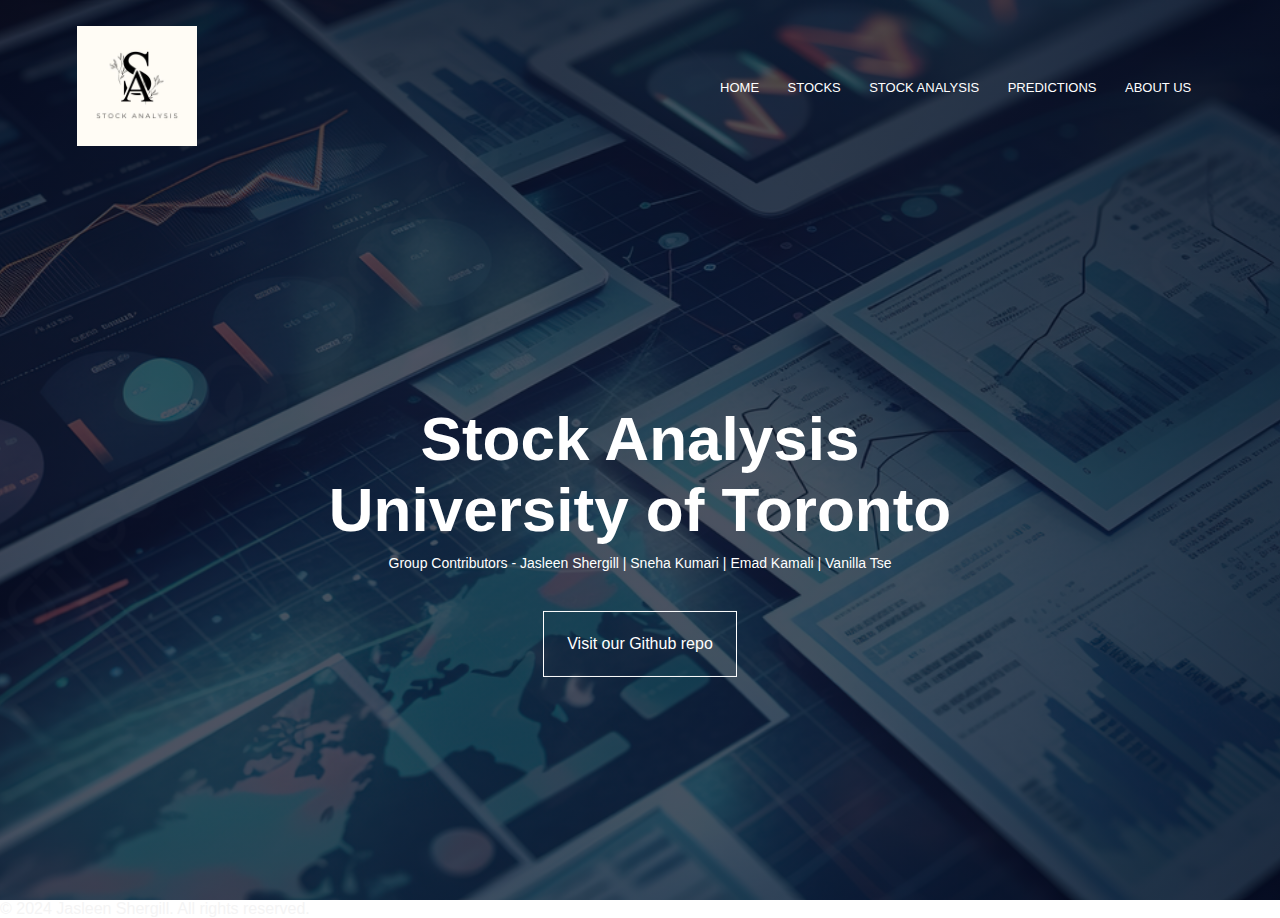
<file: index.html>
<!DOCTYPE html>
<html>
    <head>
        <!-- making website responsive -->
        <meta name="viewport" content="width=device-width, initial-scale=1.0">
        <title>Stock Analysis Website</title>
        <!-- linking CSS sheet -->
        <link rel="stylesheet" href="CSS/style.css">
    </head>
    <body>
        <section class="header">
            <nav>
                <a href="index.html"><img src="Images/logo.jpg" alt="Logo"></a>
                <div class="nav-links">
                    <ul id="list">
                        <li><a href="index.html">HOME</a></li>
                        <li><a href="HTML/stocks.html">STOCKS</a></li>
                        <li><a href="HTML/analysis.html">STOCK ANALYSIS</a></li>
                        <li><a href="HTML/prediction.html">PREDICTIONS</a></li>
                        <li><a href="HTML/about.html">ABOUT US</a></li>
                    </ul>
                </div>

            </nav>
            <div class="text-box">
                <h1>Stock Analysis</h1>
                <h1> University of Toronto </h1>
                <p>
                    Group Contributors - Jasleen Shergill | Sneha Kumari | Emad Kamali | Vanilla Tse <br>
                    <!-- we can change this  -->
                   
                </p>
                <a href="https://github.com/Emadkamali/Stock-Analysis" alt="Github repo link" class="button-repo">Visit our Github repo</a>
            </div>
        </section>    
    </body>
    <footer class="copyright">
        <p>&copy; 2024 Jasleen Shergill. All rights reserved.</p>
    </footer>
</html>
</file>
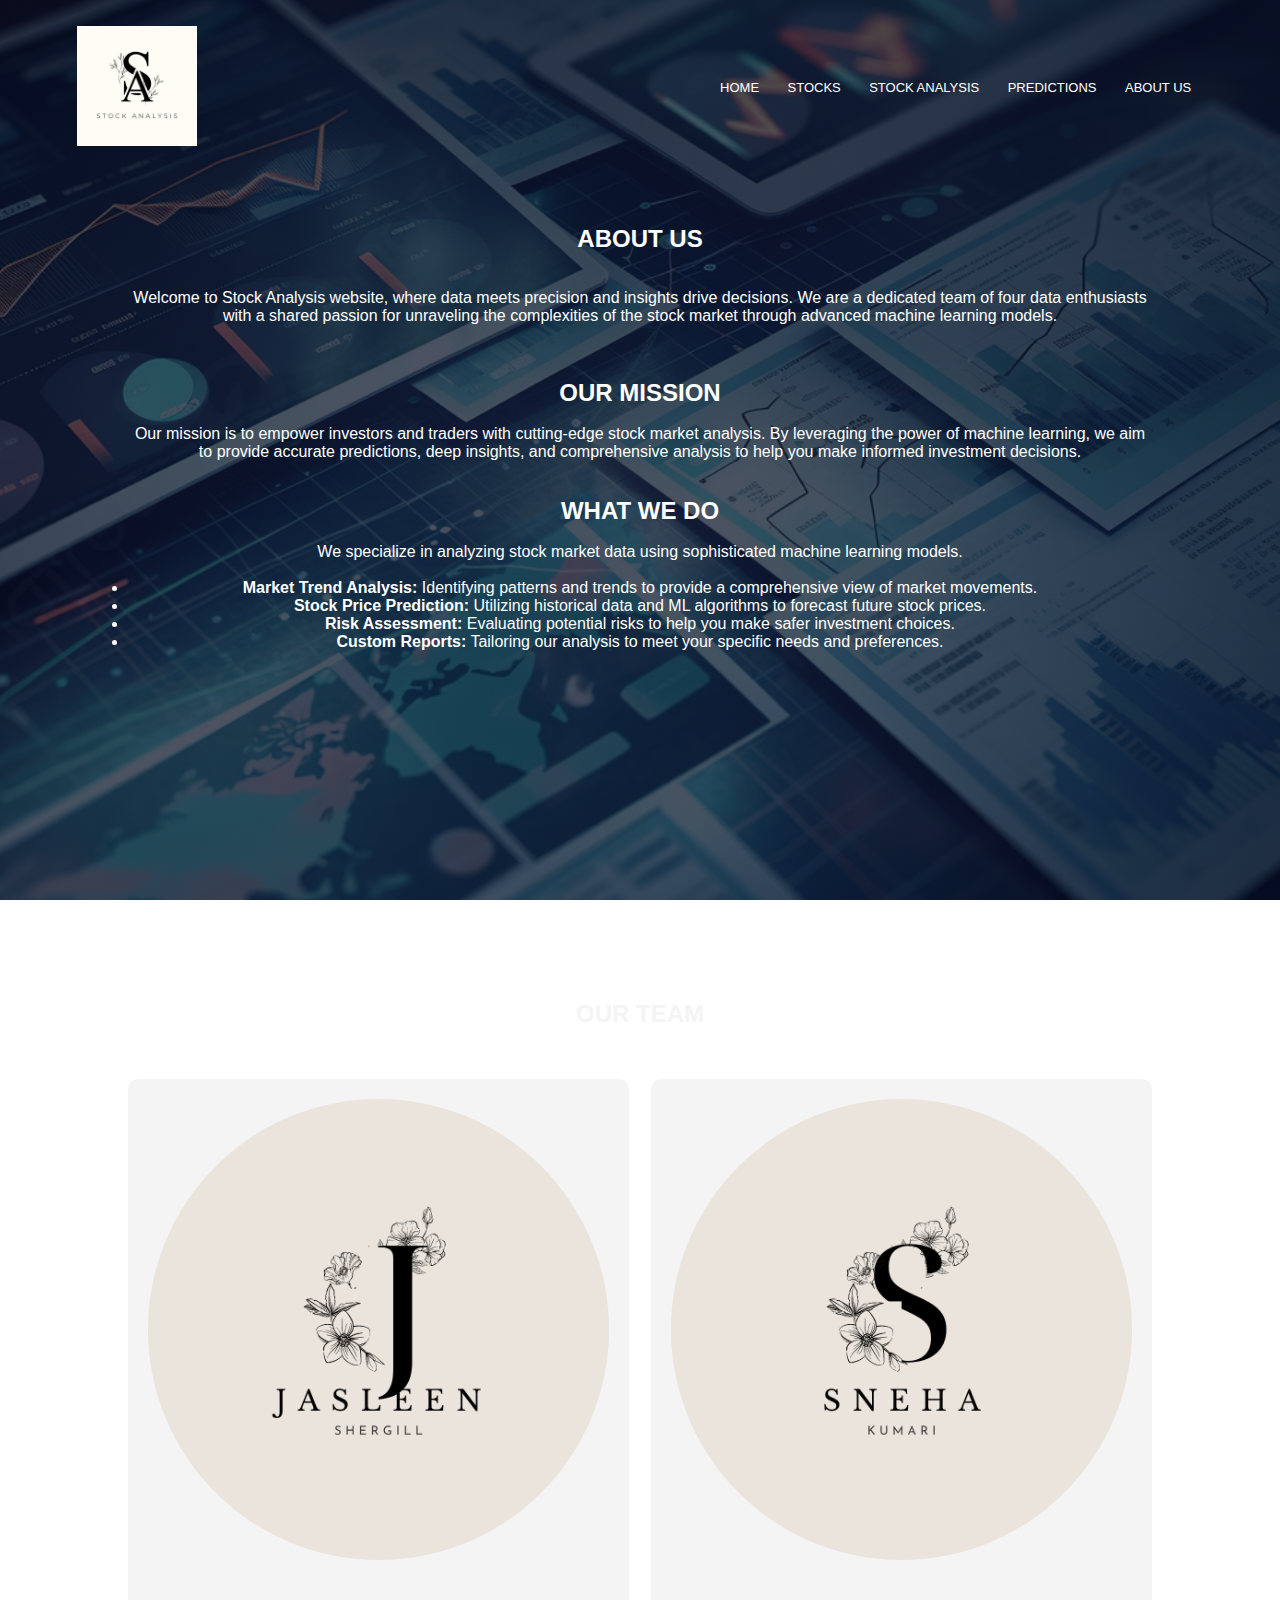
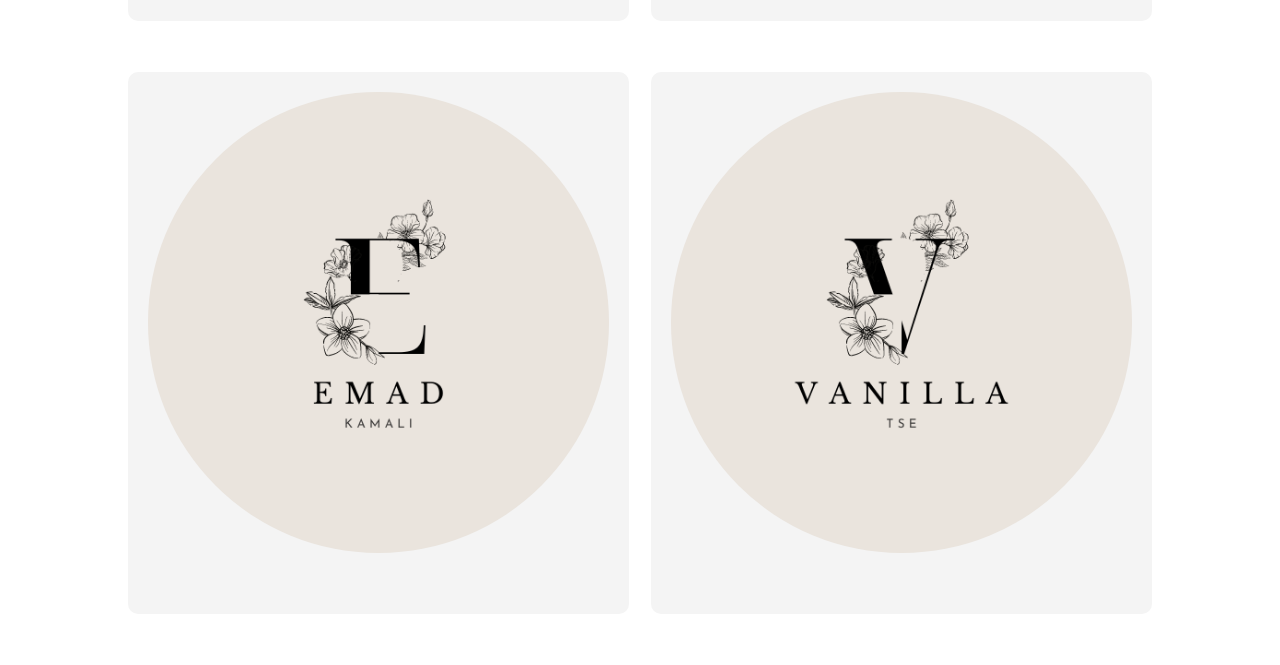
<file: about.html>
<!DOCTYPE html>
<html>
    <head>
        <!-- making website responsive -->
        <meta name="viewport" content="width=device-width, initial-scale=1.0">
        <title>Stock Analysis Website</title>
        <!-- linking CSS sheet -->
        <link rel="stylesheet" href="style.css">
    </head>
    <body>
        <section class="header">
            <nav>
                <a href="index.html"><img src="Images/logo.jpg" alt="Logo"></a>
                <div class="nav-links">
                    <ul id="list">
                        <li><a href="index.html">HOME</a></li>
                        <li><a href="stocks.html">STOCKS</a></li>
                        <li><a href="analysis.html">STOCK ANALYSIS</a></li>
                        <li><a href="prediction.html">PREDICTIONS</a></li>
                        <li><a href="about.html">ABOUT US</a></li>
                    </ul>
                </div>

            </nav>
            <div class="text-about">
                <h2> ABOUT US</h2> <br>
                <br>
                Welcome to Stock Analysis website, where data meets precision and insights drive decisions. We are a dedicated team of four data enthusiasts with a shared passion for unraveling the complexities of the stock market through advanced machine learning models.
                <br><br><br><br>
                <h2>OUR MISSION</h2>
                <br>
                Our mission is to empower investors and traders with cutting-edge stock market analysis. By leveraging the power of machine learning, we aim to provide accurate predictions, deep insights, and comprehensive analysis to help you make informed investment decisions.
                <br><br><br>
                <h2>WHAT WE DO</h2>
                <br>
                We specialize in analyzing stock market data using sophisticated machine learning models. 
                <br><br>
                <ul id="list" >
                    <li><b>Market Trend Analysis:</b> Identifying patterns and trends to provide a comprehensive view of market movements.</li>
                    <li><b>Stock Price Prediction:</b> Utilizing historical data and ML algorithms to forecast future stock prices.</li>
                    <li><b>Risk Assessment:</b> Evaluating potential risks to help you make safer investment choices.</li>
                    <li><b>Custom Reports:</b> Tailoring our analysis to meet your specific needs and preferences.</li>
                </ul><br><br>
            </div>
        </section> 

        <section class="team">
            <h2>OUR TEAM</h2>
            <div class="team-names">
                <div class="team-member">
                    <img src="Images/Jasleen.png" alt="Member 1">
                    <h3>Jasleen Shergill</h3>
                </div>
                <div class="team-member">
                    <img src="Images/Sneha.png" alt="Member 2">
                    <h3>Sneha Kumari</h3>
                </div>
                <div class="team-member">
                    <img src="Images/Emad.png" alt="Member 3">
                    <h3>Emad Kamali</h3>
                </div>
                <div class="team-member">
                    <img src="Images/Vanilla.png" alt="Member 4">
                    <h3>Vanilla Tse</h3>
                </div>
        </section> 

    </body>
</html>
</file>
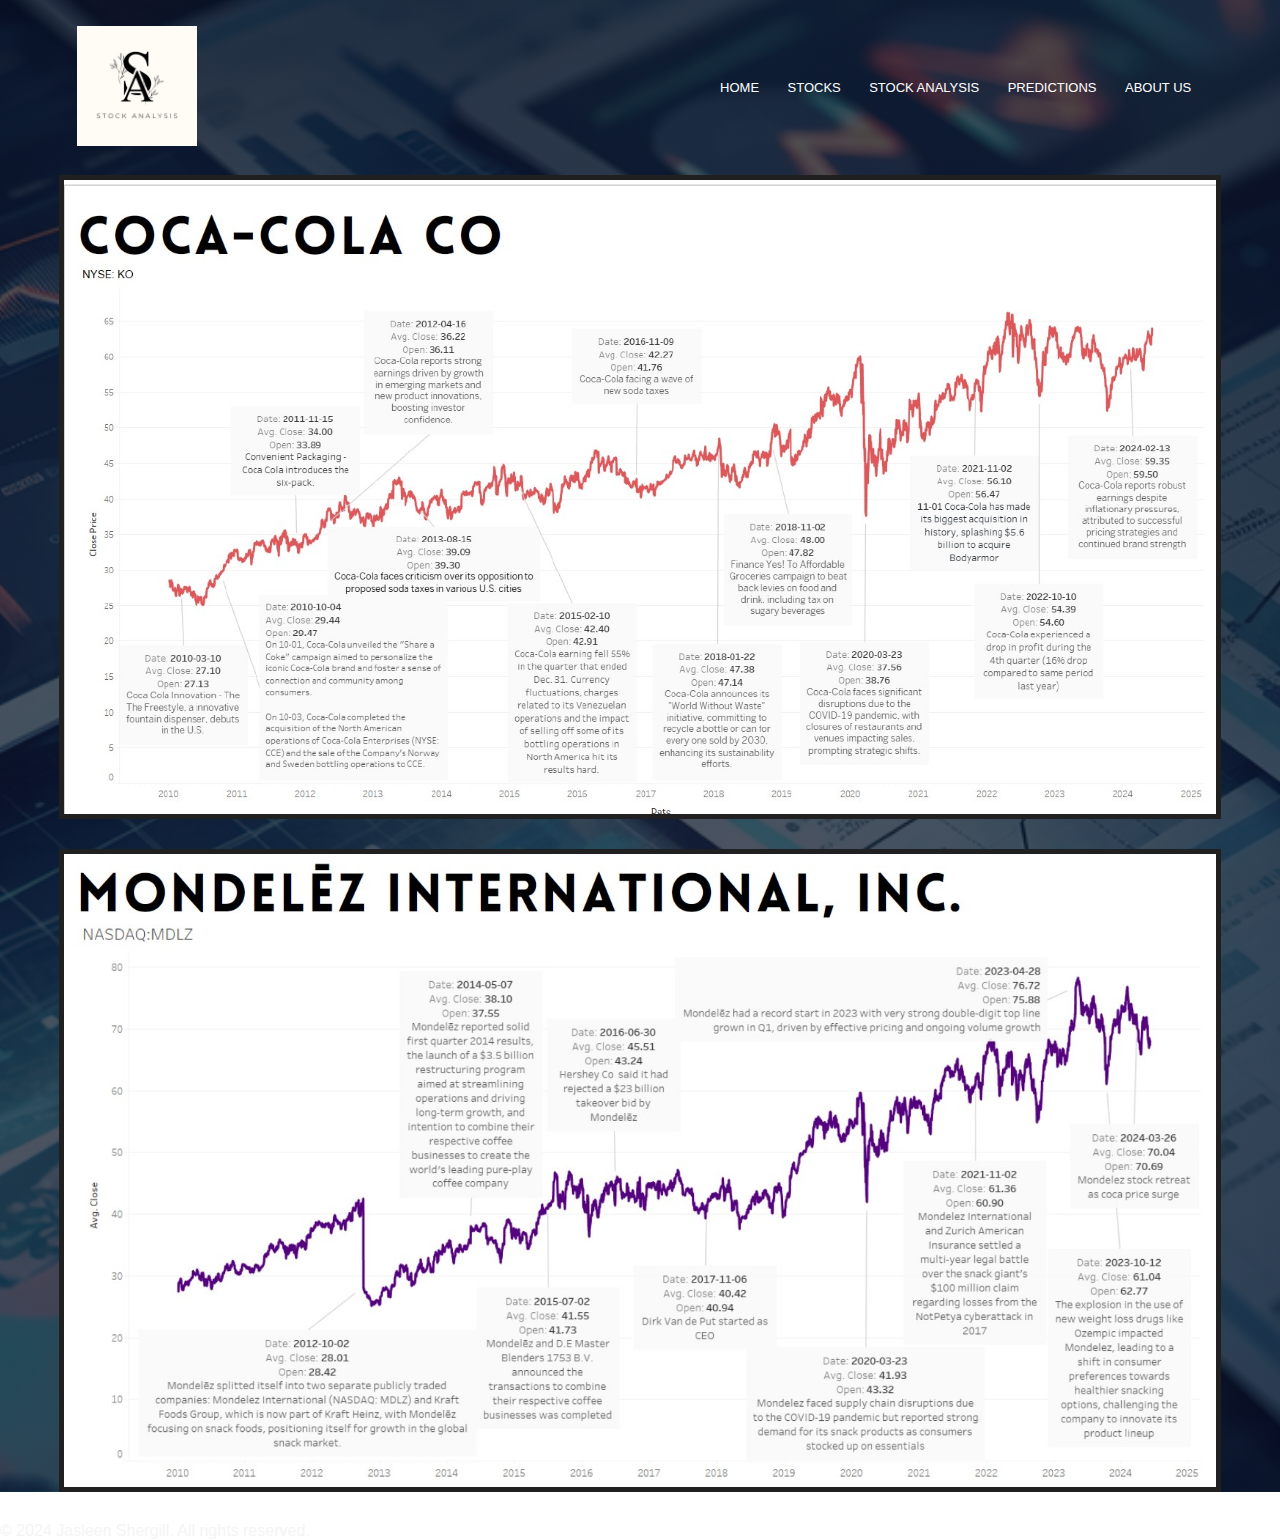
<file: analysis.html>
<!DOCTYPE html>
<html>
    <head>
        <!-- making website responsive -->
        <meta name="viewport" content="width=device-width, initial-scale=1.0">
        <title>Stock Analysis Website</title>
        <!-- linking CSS sheet -->
        <link rel="stylesheet" href="style.css">
    </head>
    <body>
        <section class="header">
            <nav>
                <a href="index.html"><img src="Images/logo.jpg" alt="Logo"></a>
                <div class="nav-links">
                    <ul id="list">
                        <li><a href="index.html">HOME</a></li>
                        <li><a href="stocks.html">STOCKS</a></li>
                        <li><a href="analysis.html">STOCK ANALYSIS</a></li>
                        <li><a href="prediction.html">PREDICTIONS</a></li>
                        <li><a href="about.html">ABOUT US</a></li>
                    </ul>
                </div>
            </nav>
        <div class="analysis">
            <div >
                <img src="Images/Coca-Cola.jpg" alt="KO">
                <img src="Images/Mondelez.jpg" alt="KO">
            </div>
        </section>

    </body>
    <footer class="copyright">
        <p>&copy; 2024 Jasleen Shergill. All rights reserved.</p>
    </footer>
</html>
</file>
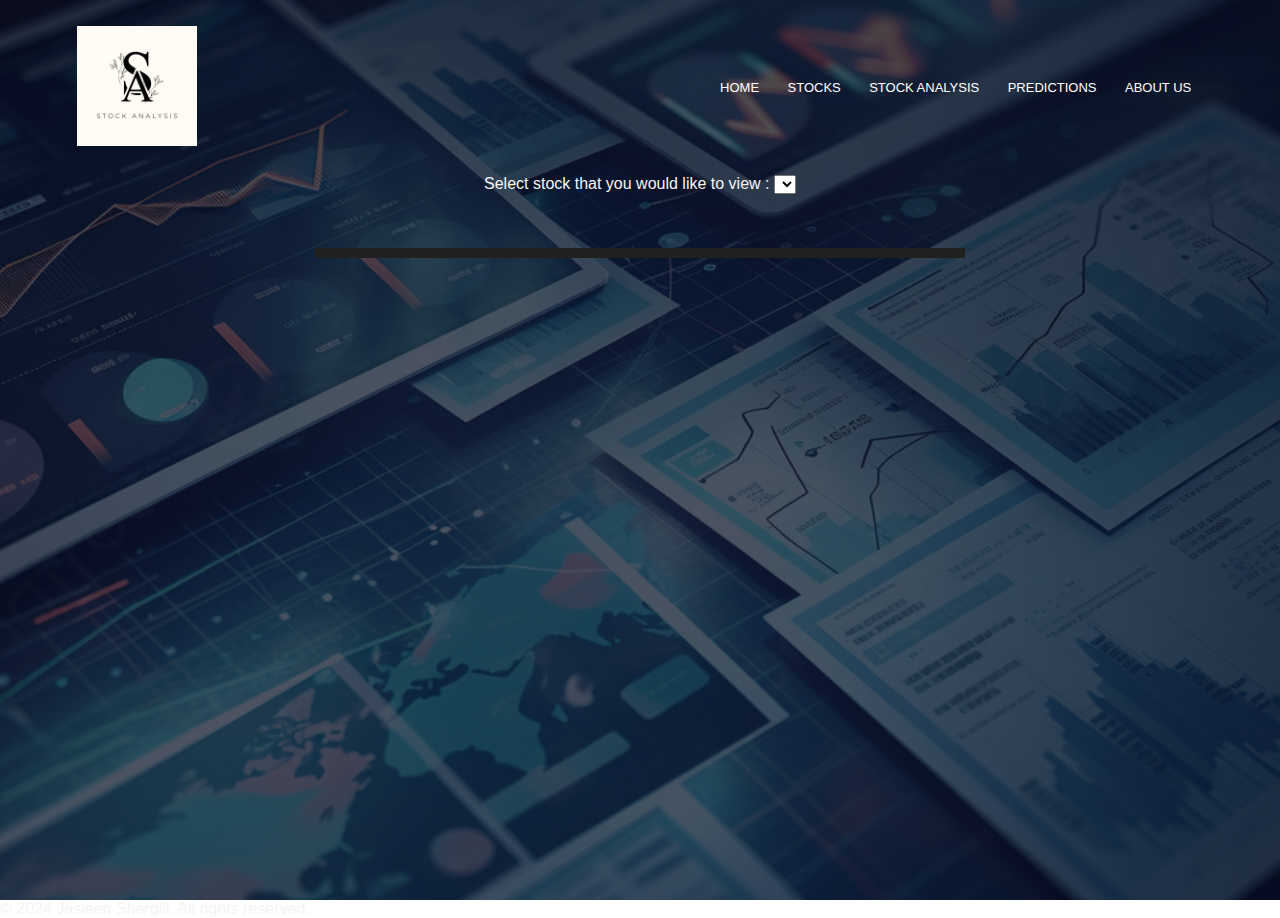
<file: prediction.html>
<!DOCTYPE html>
<html>
    <head>
        <!-- making website responsive -->
        <meta name="viewport" content="width=device-width, initial-scale=1.0">
        <title>Stock Analysis Website</title>
        <!-- linking CSS sheet -->
        <link rel="stylesheet" href="style.css">
        <script src="https://cdn.plot.ly/plotly-latest.min.js"></script>
        <script src="https://d3js.org/d3.v7.min.js"></script>
    </head>
    <body>
        <section class="header">
            <nav>
                <a href="index.html"><img src="Images/logo.jpg" alt="Logo"></a>
                <div class="nav-links">
                    <ul id="list">
                        <li><a href="index.html">HOME</a></li>
                        <li><a href="stocks.html">STOCKS</a></li>
                        <li><a href="analysis.html">STOCK ANALYSIS</a></li>
                        <li><a href="prediction.html">PREDICTIONS</a></li>
                        <li><a href="about.html">ABOUT US</a></li>
                    </ul>
                </div>

            </nav>
            <div class="prediction">
                <div>
                    <label for="selTicker"> Select stock that you would like to view :</label>
                    <select id="selTicker" onchange="optionChanged(this.value)">
                    </select>
                    <br><br>
                </div>
                <br><br>
                <div id="stockPlots"></div>
                <script src="script.js"></script>
            </div>
        </section> 

    </body>
    <footer class="copyright">
        <p>&copy; 2024 Jasleen Shergill. All rights reserved.</p>
    </footer>
</html>
</file>
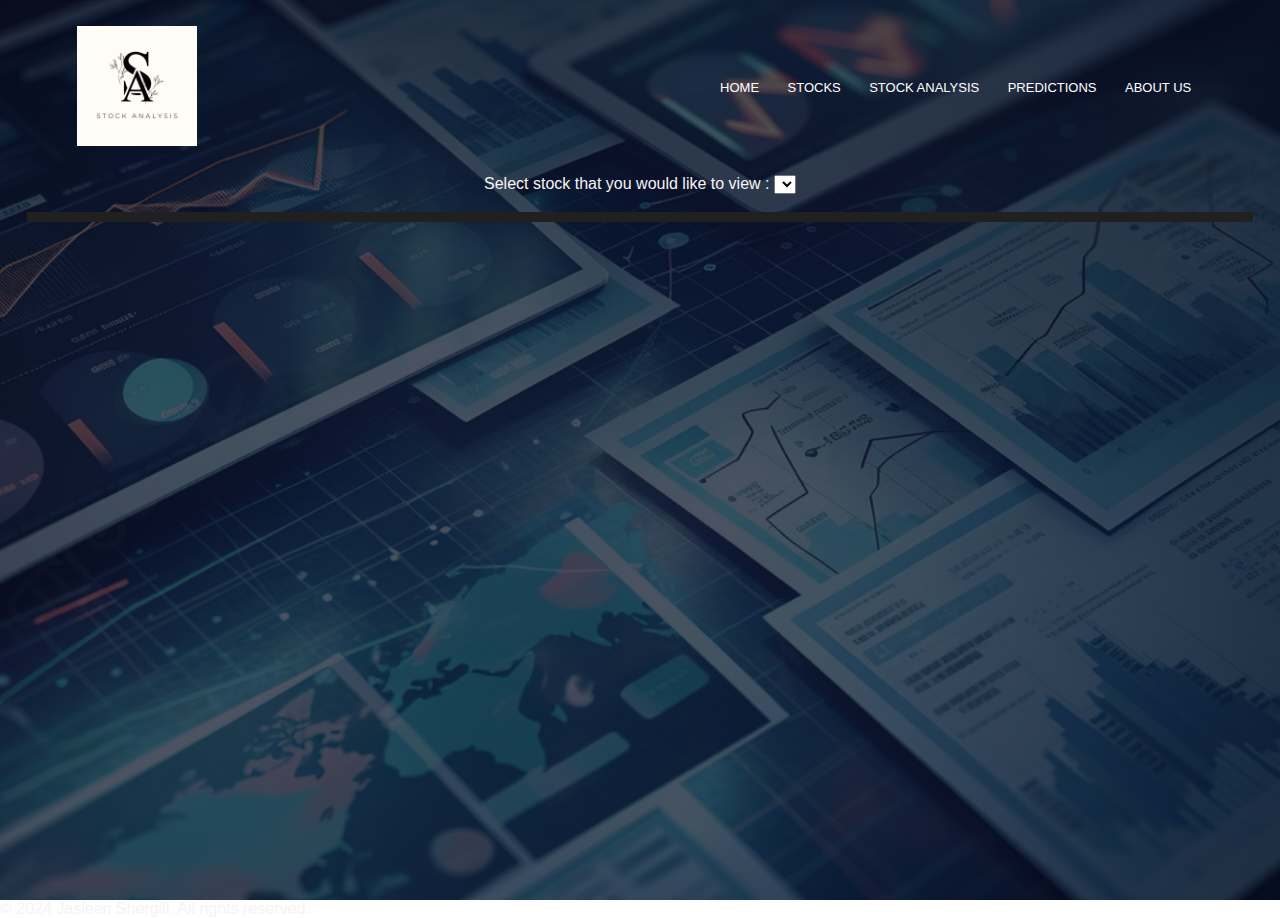
<file: stocks.html>
<!DOCTYPE html>
<html>
    <head>
        <!-- making website responsive -->
        <meta name="viewport" content="width=device-width, initial-scale=1.0">
        <title>Stock Analysis Website</title>
        <!-- linking CSS sheet -->
        <link rel="stylesheet" href="style.css">
        <script src="https://cdn.plot.ly/plotly-latest.min.js"></script>
        <script src="https://d3js.org/d3.v7.min.js"></script>
    </head>
    <body>
        <section class="header">
            <nav>
                <a href="index.html"><img src="Images/logo.jpg" alt="Logo"></a>
                <div class="nav-links">
                    <ul id="list">
                        <li><a href="index.html">HOME</a></li>
                        <li><a href="stocks.html">STOCKS</a></li>
                        <li><a href="analysis.html">STOCK ANALYSIS</a></li>
                        <li><a href="prediction.html">PREDICTIONS</a></li>
                        <li><a href="about.html">ABOUT US</a></li>
                    </ul>
                </div>

            </nav>
            <div class="stocks">
                <div>
                    <label for="selTicker">Select stock that you would like to view :</label>
                    <select id="selTicker" onchange="optionChanged(this.value)">
                    </select>
                    <br><br>
                </div>
                <div id="stockPlot"></div>
                <script src="app.js"></script>
            </div>
            </section>
    </body>
    <footer class="copyright">
        <p>&copy; 2024 Jasleen Shergill. All rights reserved.</p>
    </footer>
</html>
</file>
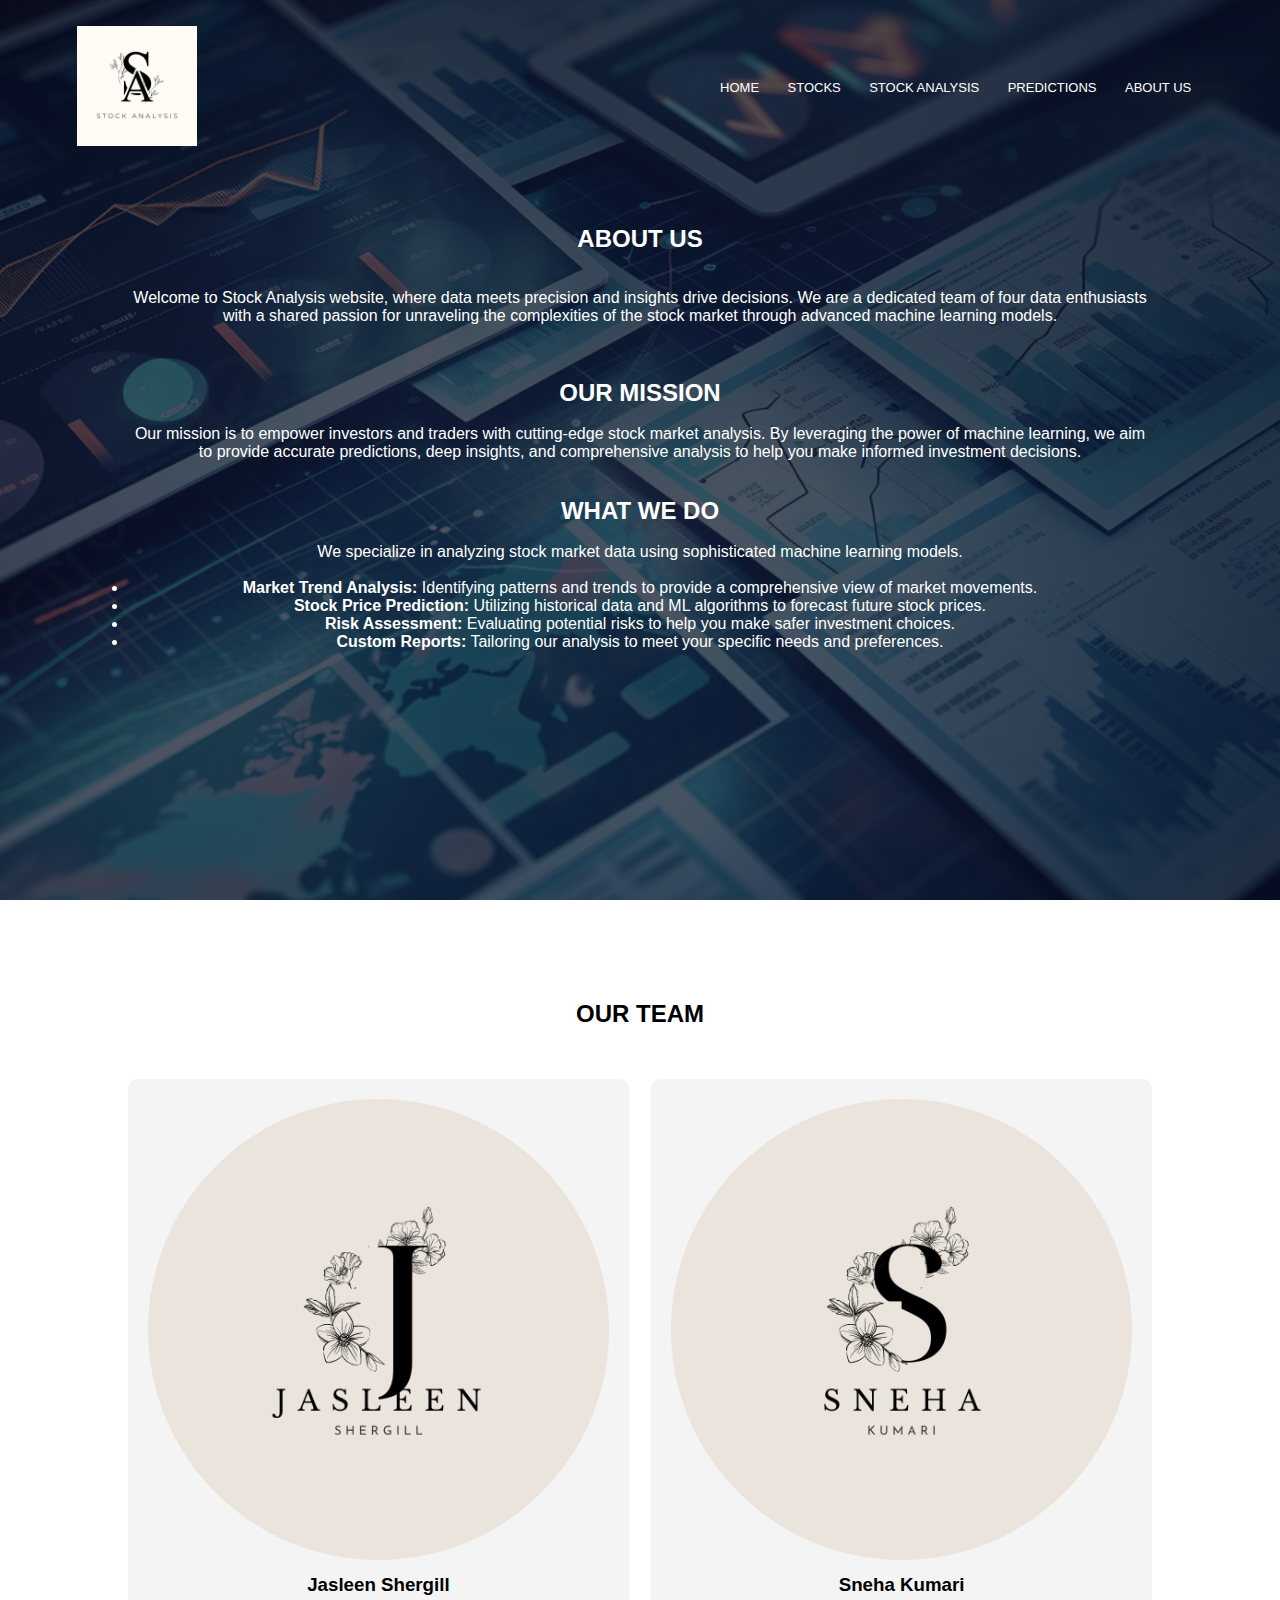
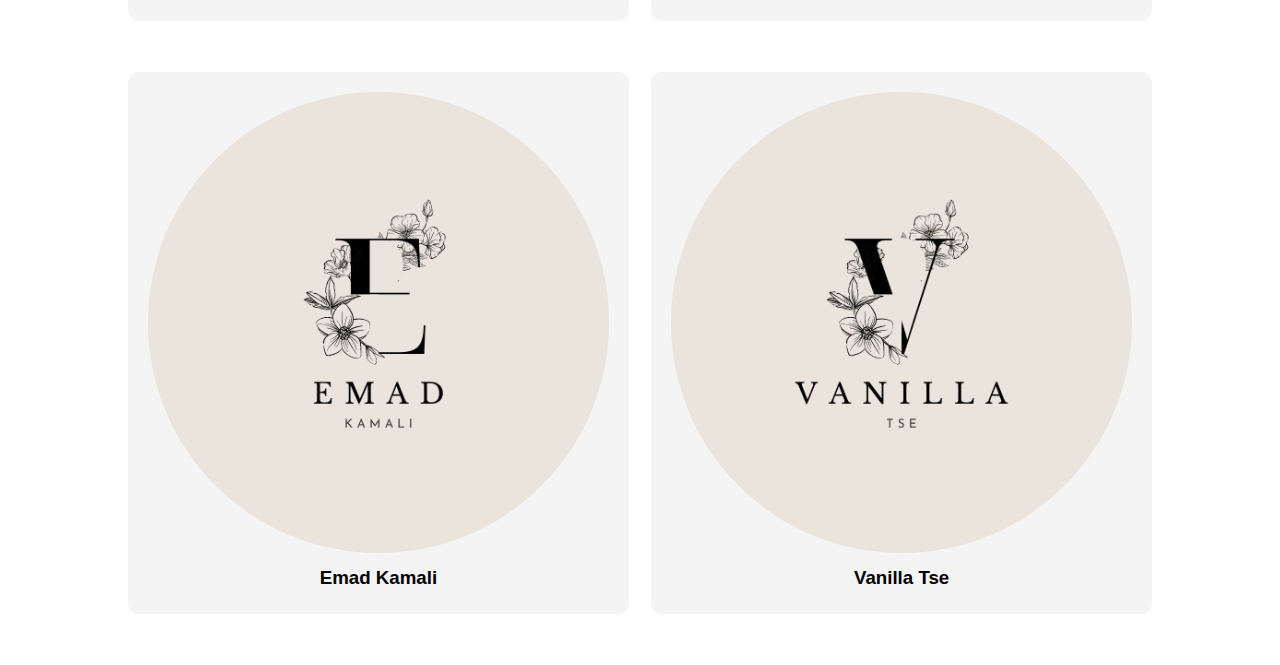
<file: HTML/about.html>
<!DOCTYPE html>
<html>
    <head>
        <!-- making website responsive -->
        <meta name="viewport" content="width=device-width, initial-scale=1.0">
        <title>Stock Analysis Website</title>
        <!-- linking CSS sheet -->
        <link rel="stylesheet" href="../CSS/style.css">
    </head>
    <body>
        <section class="header">
            <nav>
                <a href="../index.html"><img src="../Images/logo.jpg" alt="Logo"></a>
                <div class="nav-links">
                    <ul id="list">
                        <li><a href="../index.html">HOME</a></li>
                        <li><a href="stocks.html">STOCKS</a></li>
                        <li><a href="analysis.html">STOCK ANALYSIS</a></li>
                        <li><a href="prediction.html">PREDICTIONS</a></li>
                        <li><a href="about.html">ABOUT US</a></li>
                    </ul>
                </div>

            </nav>
            <div class="text-about">
                <h2> ABOUT US</h2> <br>
                <br>
                Welcome to Stock Analysis website, where data meets precision and insights drive decisions. We are a dedicated team of four data enthusiasts with a shared passion for unraveling the complexities of the stock market through advanced machine learning models.
                <br><br><br><br>
                <h2>OUR MISSION</h2>
                <br>
                Our mission is to empower investors and traders with cutting-edge stock market analysis. By leveraging the power of machine learning, we aim to provide accurate predictions, deep insights, and comprehensive analysis to help you make informed investment decisions.
                <br><br><br>
                <h2>WHAT WE DO</h2>
                <br>
                We specialize in analyzing stock market data using sophisticated machine learning models. 
                <br><br>
                <ul id="list" >
                    <li><b>Market Trend Analysis:</b> Identifying patterns and trends to provide a comprehensive view of market movements.</li>
                    <li><b>Stock Price Prediction:</b> Utilizing historical data and ML algorithms to forecast future stock prices.</li>
                    <li><b>Risk Assessment:</b> Evaluating potential risks to help you make safer investment choices.</li>
                    <li><b>Custom Reports:</b> Tailoring our analysis to meet your specific needs and preferences.</li>
                </ul><br><br>
            </div>
        </section> 

        <section class="team">
            <h2>OUR TEAM</h2>
            <div class="team-names">
                <div class="team-member">
                    <img src="../Images/Jasleen.png" alt="Member 1">
                    <h3>Jasleen Shergill</h3>
                </div>
                <div class="team-member">
                    <img src="../Images/Sneha.png" alt="Member 2">
                    <h3>Sneha Kumari</h3>
                </div>
                <div class="team-member">
                    <img src="../Images/Emad.png" alt="Member 3">
                    <h3>Emad Kamali</h3>
                </div>
                <div class="team-member">
                    <img src="../Images/Vanilla.png" alt="Member 4">
                    <h3>Vanilla Tse</h3>
                </div>
        </section> 

    </body>
</html>
</file>
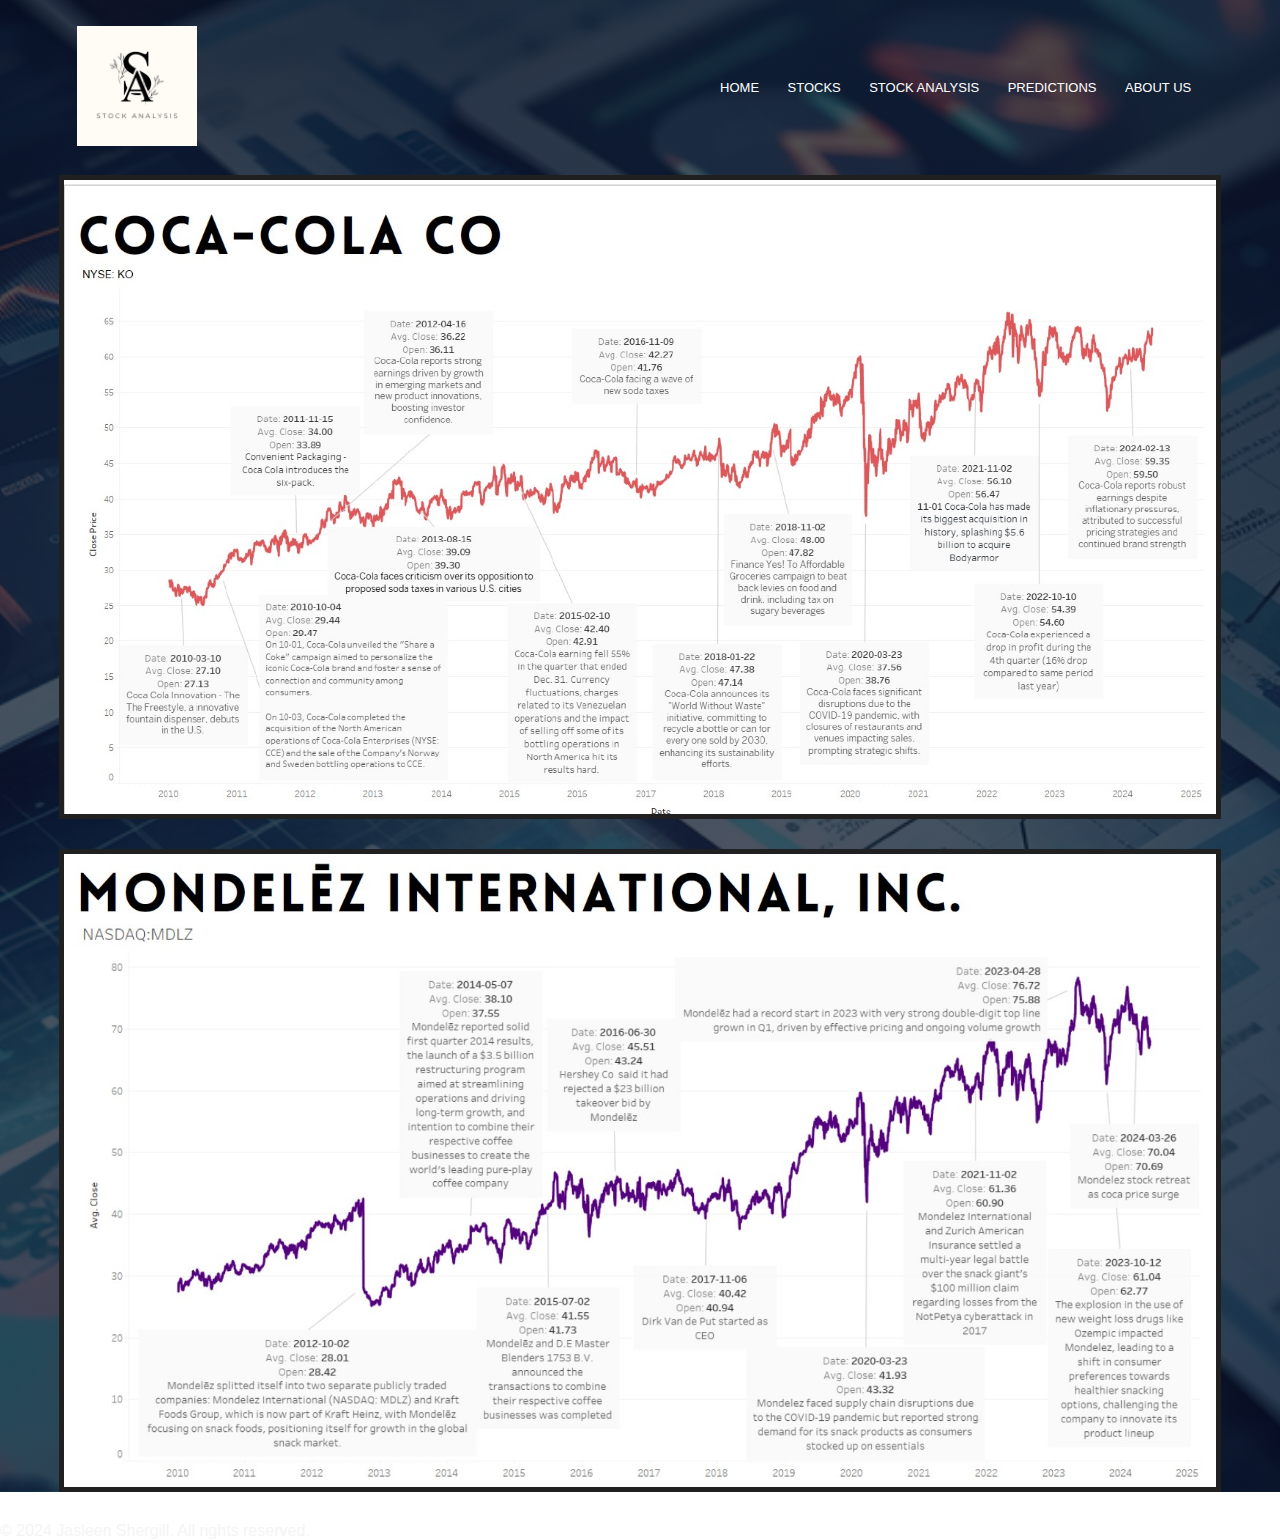
<file: HTML/analysis.html>
<!DOCTYPE html>
<html>
    <head>
        <!-- making website responsive -->
        <meta name="viewport" content="width=device-width, initial-scale=1.0">
        <title>Stock Analysis Website</title>
        <!-- linking CSS sheet -->
        <link rel="stylesheet" href="../CSS/style.css">
    </head>
    <body>
        <section class="header">
            <nav>
                <a href="../index.html"><img src="../Images/logo.jpg" alt="Logo"></a>
                <div class="nav-links">
                    <ul id="list">
                        <li><a href="../index.html">HOME</a></li>
                        <li><a href="stocks.html">STOCKS</a></li>
                        <li><a href="analysis.html">STOCK ANALYSIS</a></li>
                        <li><a href="prediction.html">PREDICTIONS</a></li>
                        <li><a href="about.html">ABOUT US</a></li>
                    </ul>
                </div>
            </nav>
        <div class="analysis">
            <div >
                <img src="../Output/Coca-Cola.jpg" alt="KO">
                <img src="../Output/Mondelez.jpg" alt="MDLZ">
            </div>
        </section>

    </body>
    <footer class="copyright">
        <p>&copy; 2024 Jasleen Shergill. All rights reserved.</p>
    </footer>
</html>
</file>
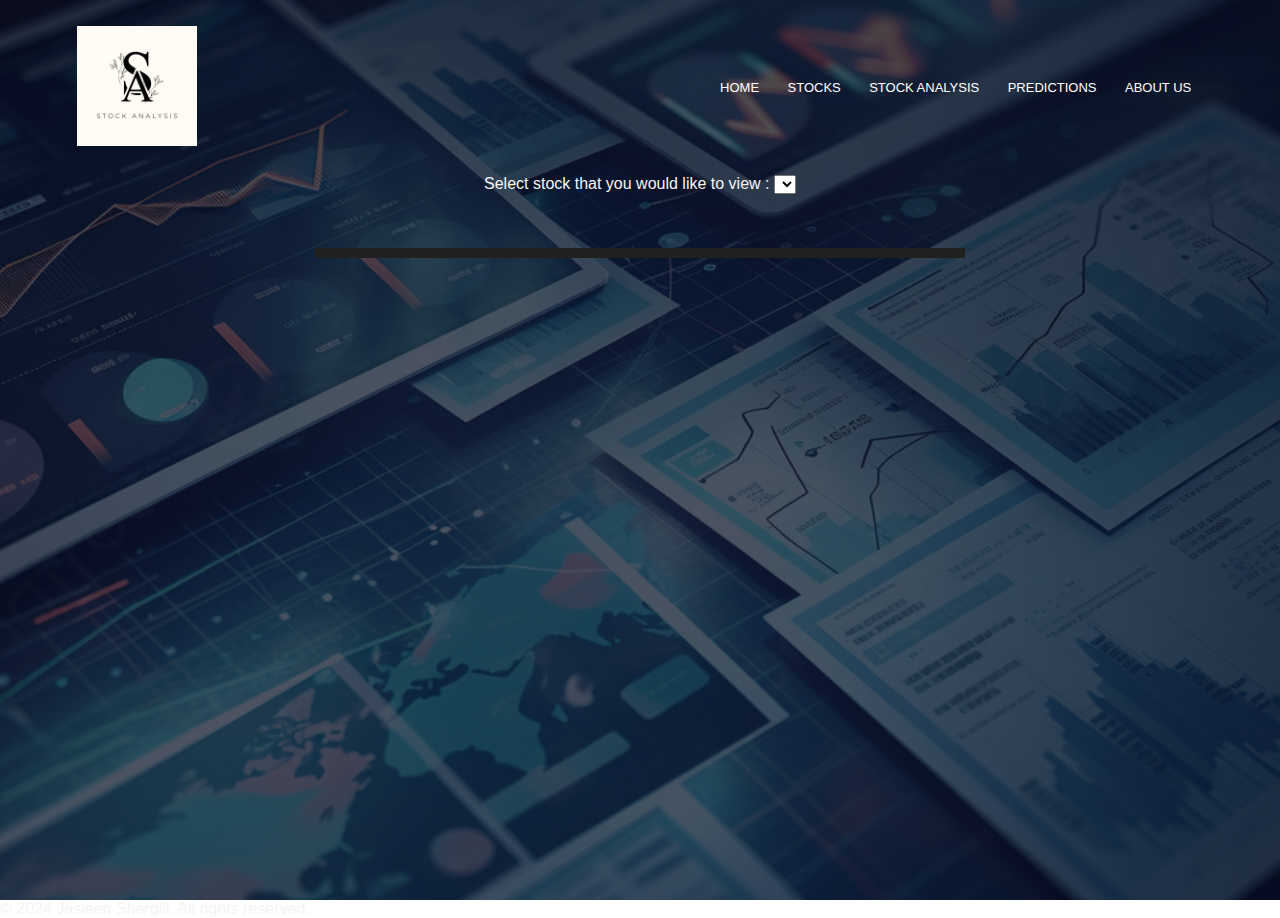
<file: HTML/prediction.html>
<!DOCTYPE html>
<html>
    <head>
        <!-- making website responsive -->
        <meta name="viewport" content="width=device-width, initial-scale=1.0">
        <title>Stock Analysis Website</title>
        <!-- linking CSS sheet -->
        <link rel="stylesheet" href="../CSS/style.css">
        <script src="https://cdn.plot.ly/plotly-latest.min.js"></script>
        <script src="https://d3js.org/d3.v7.min.js"></script>
    </head>
    <body>
        <section class="header">
            <nav>
                <a href="../index.html"><img src="../Images/logo.jpg" alt="Logo"></a>
                <div class="nav-links">
                    <ul id="list">
                        <li><a href="../index.html">HOME</a></li>
                        <li><a href="stocks.html">STOCKS</a></li>
                        <li><a href="analysis.html">STOCK ANALYSIS</a></li>
                        <li><a href="prediction.html">PREDICTIONS</a></li>
                        <li><a href="about.html">ABOUT US</a></li>
                    </ul>
                </div>

            </nav>
            <div class="prediction">
                <div>
                    <label for="selTicker"> Select stock that you would like to view :</label>
                    <select id="selTicker" onchange="optionChanged(this.value)">
                    </select>
                    <br><br>
                </div>
                <br><br>
                <div id="stockPlots"></div>
                <script src="../JavaScript/script.js"></script>
            </div>
        </section> 

    </body>
    <footer class="copyright">
        <p>&copy; 2024 Jasleen Shergill. All rights reserved.</p>
    </footer>
</html>
</file>
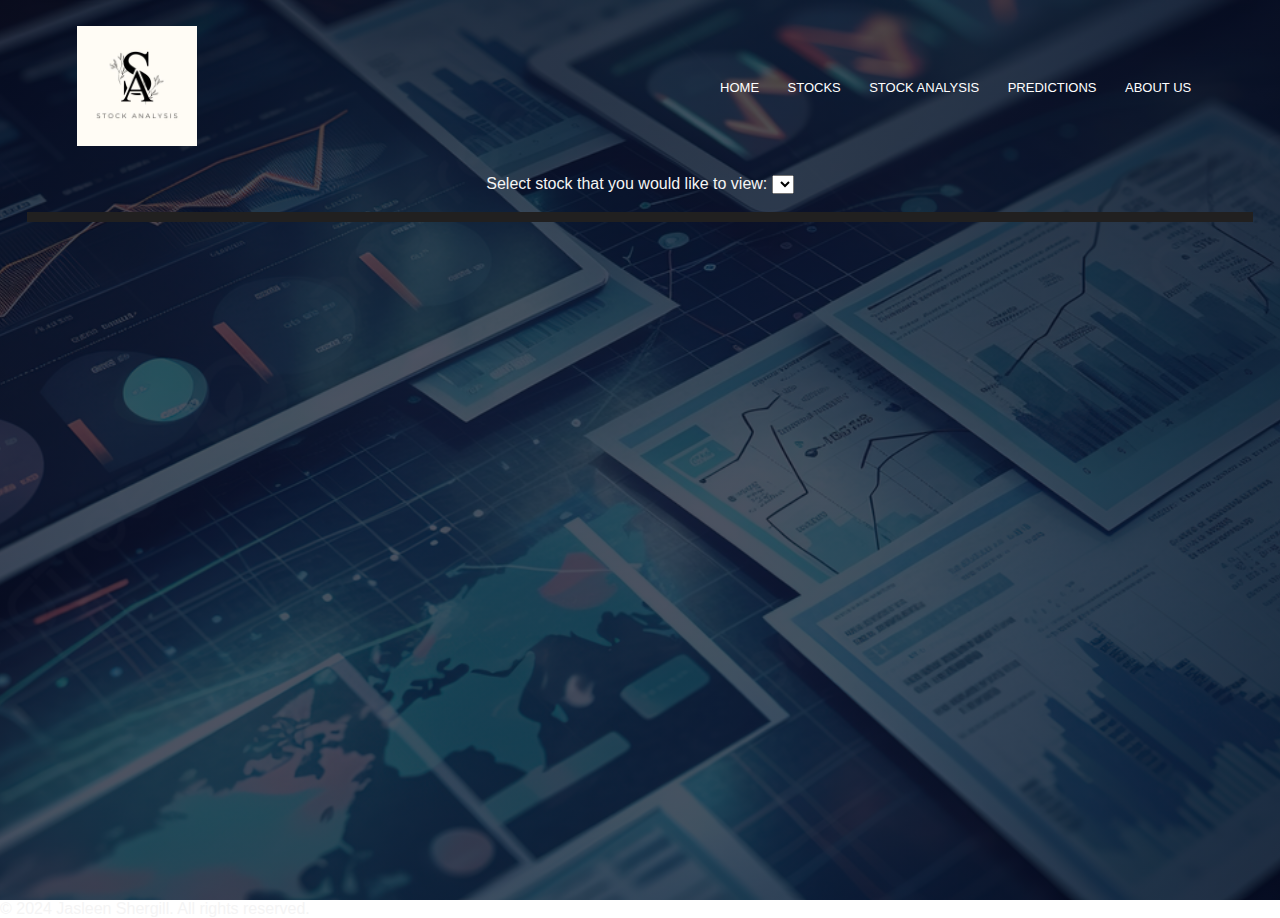
<file: HTML/stocks.html>
<!DOCTYPE html>
<html>
    <head>
        <!-- making website responsive -->
        <meta name="viewport" content="width=device-width, initial-scale=1.0">
        <title>Stock Analysis Website</title>
        <!-- linking CSS sheet -->
        <link rel="stylesheet" href="../CSS/style.css">
        <script src="https://cdn.plot.ly/plotly-latest.min.js"></script>
        <script src="https://d3js.org/d3.v7.min.js"></script>
    </head>
    <body>
        <section class="header">
            <nav>
                <a href="../index.html"><img src="../Images/logo.jpg" alt="Logo"></a>
                <div class="nav-links">
                    <ul id="list">
                        <li><a href="../index.html">HOME</a></li>
                        <li><a href="stocks.html">STOCKS</a></li>
                        <li><a href="analysis.html">STOCK ANALYSIS</a></li>
                        <li><a href="prediction.html">PREDICTIONS</a></li>
                        <li><a href="about.html">ABOUT US</a></li>
                    </ul>
                </div>

            </nav>
            <div class="stocks">
                <div>
                    <label for="selTicker">Select stock that you would like to view:</label>
                    <select id="selTicker" onchange="optionChanged(this.value)">
                    </select>
                    <br><br>
                </div>
                <div id="stockPlot"></div>
                <script src="../JavaScript/app.js"></script>
            </div>
            </section>
    </body>
    <footer class="copyright">
        <p>&copy; 2024 Jasleen Shergill. All rights reserved.</p>
    </footer>
</html>
</file>
<file: CSS/style.css>
* {
    margin: 0;
    padding: 0;
    font-family: 'Poppins', sans-serif;
}
body{
    color:#f4f4f4;
    margin:auto
}

/* header */
.header {
    min-height: 100vh;
    width: 100%;
    background-image: linear-gradient(rgba(4, 9, 30, 0.7), rgba(4, 9, 30, 0.7)), url('../Images/picture.png');
    background-position: center;
    background-size: cover;
    position: relative;
}

/* nav styles */
nav {
    display: flex;
    padding: 2% 6%;
    justify-content: space-between;
    align-items: center;
}

nav img {
    width: 120px;
}

.nav-links {
    flex: 1;
    text-align: right;
}

.nav-links ul {
    list-style: none;
}

.nav-links ul li {
    display: inline-block;
    padding: 8px 12px;
    position: relative;
}

.nav-links ul li a {
    color: #fff;
    text-decoration: none;
    font-size: 13px;
    font-weight: 200;
}
/* adding hover effect for Home, About us, predictions and Stock Analysis */
.nav-links ul li::after {
    content: '';
    width: 0%;
    height: 2px;
    background: #eae1e0;
    display: block;
    margin: auto;
    transition: 0.5s;
}

.nav-links ul li:hover::after {
   width: 100%;
}

.text-box{
    width: 90%;
    color:#fff;
    position: absolute;
    top: 60%;
    left: 50%;
    transform: translate(-50%,-50%);
    text-align: center;
}

.text-box h1{
    font-size: 62px;
}

.text-box p{
    margin: 10px 0 40px;
    font-size: 14px;
    color: #fff;
}

.button-repo{
    display: inline-block;
    text-decoration: none;
    color: #fff;
    border: 1px solid #fff;
    padding: 2% 2%;
    font-size: 35 px;
    background: transparent;
    position: relative;
    cursor: pointer;
}

.button-repo:hover{
    border: 1px solid #50aad7;
    background: #50aad7;
    transform: 1s;
}

.text-about{
    color:#fff;
    width: 80%;
    margin:auto;
    text-align: center;
    padding-top: 50px ;
}

.h2{
    font-size: 36px;
    font-weight: 500;
}

/*  Our team */
.team{
    width: 80%;
    margin:auto;
    text-align: center;
    padding-top: 100px ;
    color: black;
}

.team-names {
    margin-top: 5%;
    display: flex;
    flex-wrap: wrap;
    justify-content: space-between;
}

.team-member {
    flex: 0 0 45%; 
    margin-bottom: 5%;
    background: #f4f4f4;
    padding: 20px;
    border-radius: 10px;
    text-align: center;
}

.team-member img {
    width: 100%;
    height: auto;
    border-radius: 50%;
}

.team-member h3 {
    margin: 10px 0 5px;
}

.team-member p {
    margin: 0;
    font-weight: 200;
}

.stocks{
    display: flex; 
    flex-direction: column; 
    align-items: center;
}

.analysis img {
    width: 90%; 
    display: block; 
    margin: 0 auto; 
    margin-bottom: 30px;
    border: 5px solid rgb(33, 32, 32); 
}

.prediction{
    display: flex; 
    flex-direction: column; 
    align-items: center;
}

#stockPlot{
    align-items: center;
    display: flex;
    justify-content: center;
    width: 95%;
    margin: auto; 
    height: 10%; 
    border: 5px solid rgb(33, 32, 32); 
    box-sizing: auto;
}

#stockPlots{
    align-items: center;
    display: flex;
    justify-content: center;
    width: 50%;
    margin: auto; 
    height: 10%; 
    border: 5px solid rgb(33, 32, 32); 
    box-sizing: auto;
}
</file>
<file: style.css>
* {
    margin: 0;
    padding: 0;
    font-family: 'Poppins', sans-serif;
}
body{
    color:#f4f4f4;
    margin:auto
}

/* header */
.header {
    min-height: 100vh;
    width: 100%;
    background-image: linear-gradient(rgba(4, 9, 30, 0.7), rgba(4, 9, 30, 0.7)), url('Images/picture.png');
    background-position: center;
    background-size: cover;
    position: relative;
}

/* nav styles */
nav {
    display: flex;
    padding: 2% 6%;
    justify-content: space-between;
    align-items: center;
}

nav img {
    width: 120px;
}

.nav-links {
    flex: 1;
    text-align: right;
}

.nav-links ul {
    list-style: none;
}

.nav-links ul li {
    display: inline-block;
    padding: 8px 12px;
    position: relative;
}

.nav-links ul li a {
    color: #fff;
    text-decoration: none;
    font-size: 13px;
    font-weight: 200;
}
/* adding hover effect for Home, About us, predictions and Stock Analysis */
.nav-links ul li::after {
    content: '';
    width: 0%;
    height: 2px;
    background: #eae1e0;
    display: block;
    margin: auto;
    transition: 0.5s;
}

.nav-links ul li:hover::after {
   width: 100%;
}

.text-box{
    width: 90%;
    color:#fff;
    position: absolute;
    top: 60%;
    left: 50%;
    transform: translate(-50%,-50%);
    text-align: center;
}

.text-box h1{
    font-size: 62px;
}

.text-box p{
    margin: 10px 0 40px;
    font-size: 14px;
    color: #fff;
}

.button-repo{
    display: inline-block;
    text-decoration: none;
    color: #fff;
    border: 1px solid #fff;
    padding: 2% 2%;
    font-size: 35 px;
    background: transparent;
    position: relative;
    cursor: pointer;
}

.button-repo:hover{
    border: 1px solid #50aad7;
    background: #50aad7;
    transform: 1s;
}

.text-about{
    color:#fff;
    width: 80%;
    margin:auto;
    text-align: center;
    padding-top: 50px ;
}

.h2{
    font-size: 36px;
    font-weight: 500;
}

/*  Our team */
.team{
    width: 80%;
    margin:auto;
    text-align: center;
    padding-top: 100px ;
}

.team-names {
    margin-top: 5%;
    display: flex;
    flex-wrap: wrap;
    justify-content: space-between;
}

.team-member {
    flex: 0 0 45%; 
    margin-bottom: 5%;
    background: #f4f4f4;
    padding: 20px;
    border-radius: 10px;
    text-align: center;
}

.team-member img {
    width: 100%;
    height: auto;
    border-radius: 50%;
}

.team-member h3 {
    margin: 10px 0 5px;
}

.team-member p {
    margin: 0;
    font-weight: 200;
}

.stocks{
    display: flex; 
    flex-direction: column; 
    align-items: center;
}

.analysis img {
    width: 90%; 
    display: block; 
    margin: 0 auto; 
    margin-bottom: 30px;
    border: 5px solid rgb(33, 32, 32); 
}

.prediction{
    display: flex; 
    flex-direction: column; 
    align-items: center;
}

#stockPlot{
    align-items: center;
    display: flex;
    justify-content: center;
    width: 95%;
    margin: auto; 
    height: 10%; 
    border: 5px solid rgb(33, 32, 32); 
    box-sizing: auto;
}

#stockPlots{
    align-items: center;
    display: flex;
    justify-content: center;
    width: 50%;
    margin: auto; 
    height: 10%; 
    border: 5px solid rgb(33, 32, 32); 
    box-sizing: auto;
}
</file>
